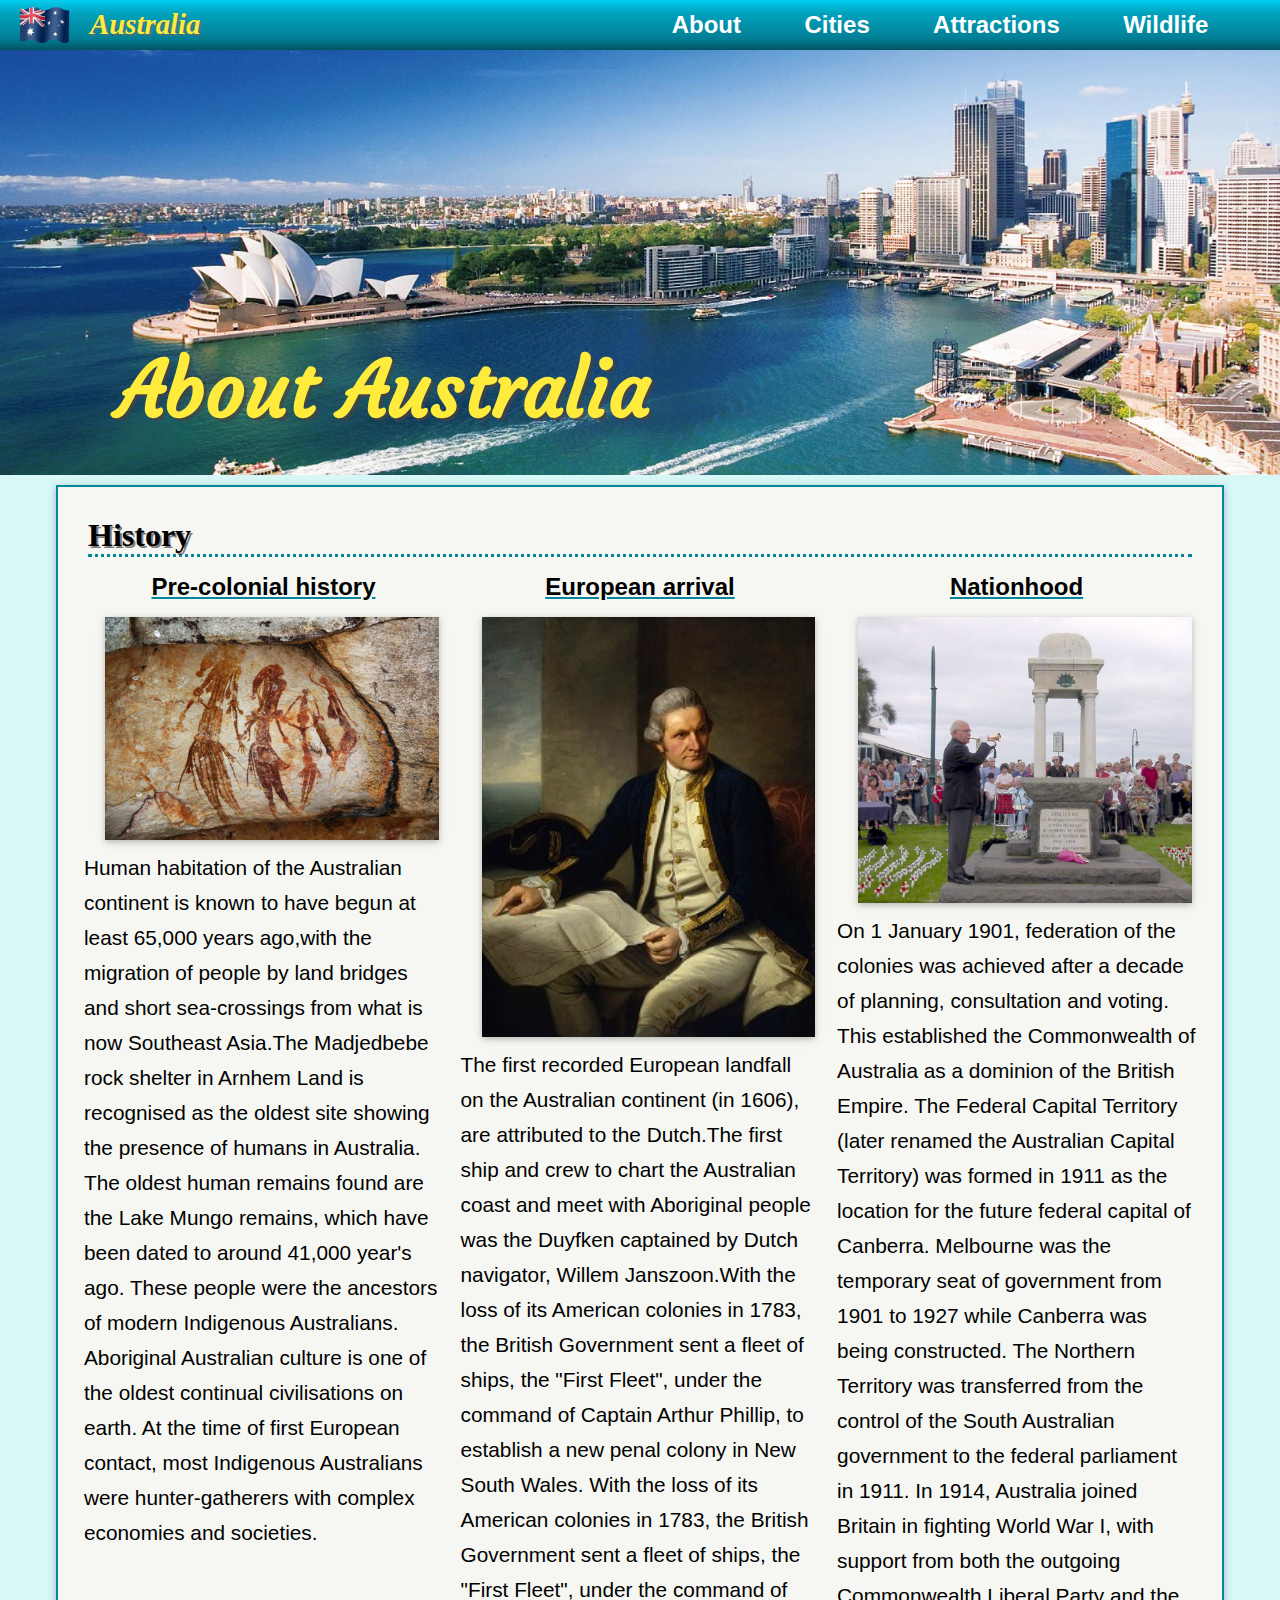
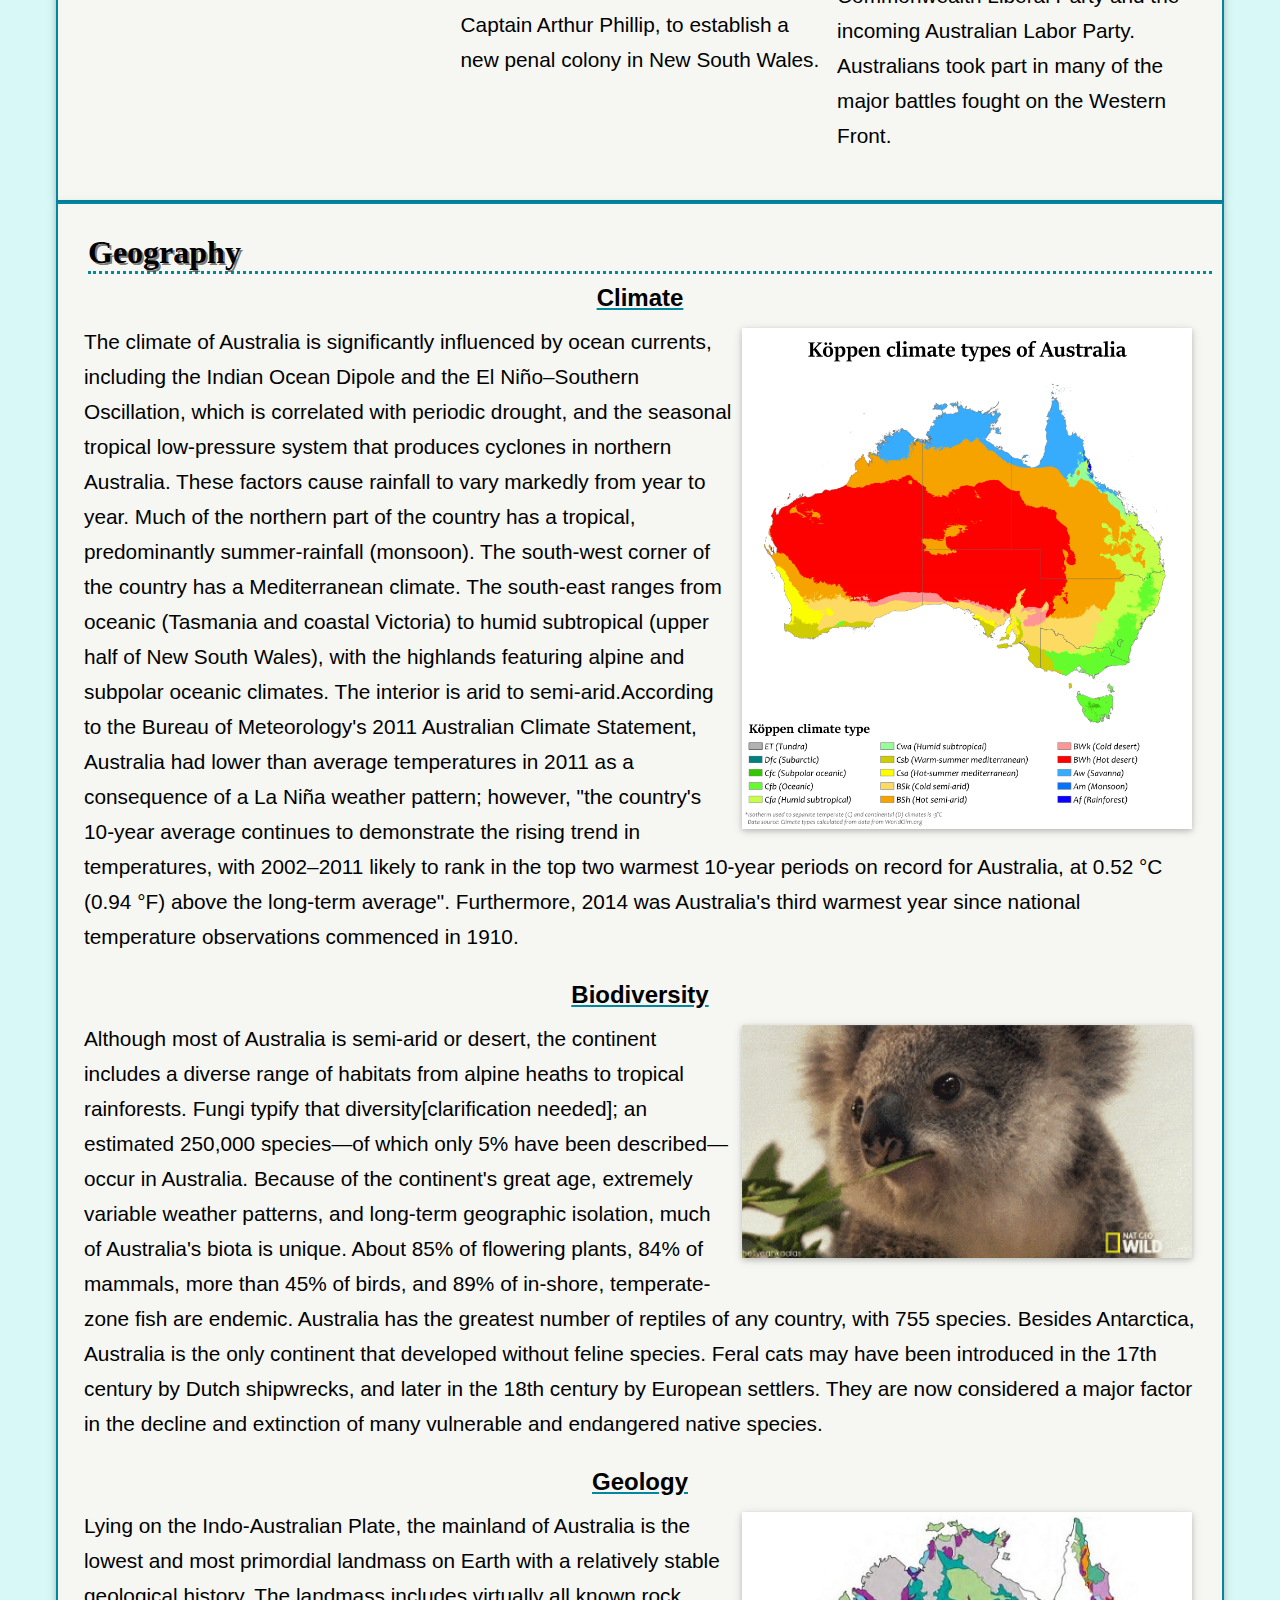
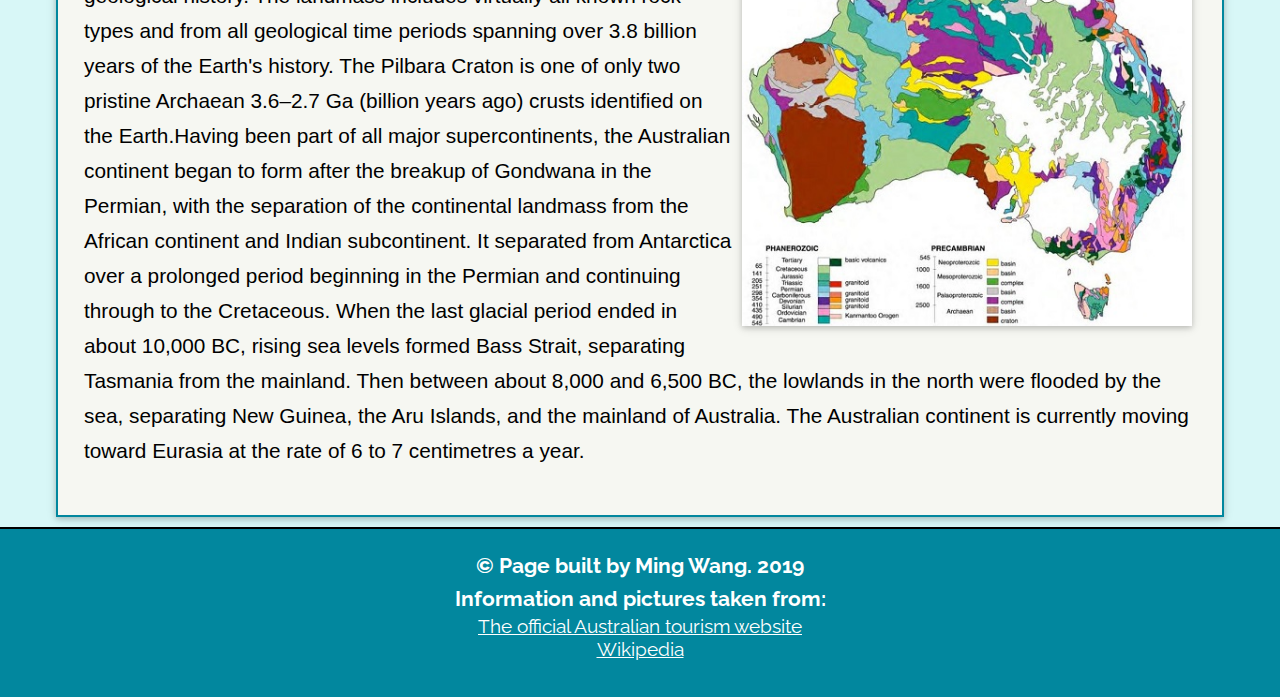
<file: index.html>
﻿<!DOCTYPE html>
<html lang="en">
<head>
    <meta charset="UTF-8">
    <meta name="viewport" content="width=device-width, initial-scale=1">
    <link rel="shortcut icon" type="image/x-icon" href="./images/ico.jpg">
    <link rel="stylesheet" href="styles/About.css">
    <link href="https://fonts.googleapis.com/css?family=Courgette&display=swap" rel="stylesheet">
    <link href="https://fonts.googleapis.com/css?family=Big+Shoulders+Display|Raleway&display=swap" rel="stylesheet">
    <title>Australia About</title>

</head>
<body>
<div class="wrapper">
    <header>
    <div class="top-bar">
        <div class="flag">
            <img src="images/flag.gif" alt="Australian flag">
            <h1>Australia</h1>
        </div>
        <button class="btn-menu" id="btn-menu"><span class="hamburger-icon">&#9776;</span><span class="sr-only">Menu</span></button>
        <nav>
            <ul>
                <li><a href="index.html">About</a></li>
                <li><a href="cities.html">Cities</a></li>
                <li><a href="attractions.html">Attractions</a></li>
                <li><a href="wildlife.html">Wildlife</a></li>
            </ul>
        </nav>
    </div>
    <div class="banner">
            <picture>
                <source media="(max-width: 600px)" srcset="images/main-mobile.jpg">
                <img src="images/main.jpg" alt="Main picture">
            </picture>
            <h2>About Australia</h2>
        </div>		
    </header>
        <div class="page-content-wrap">
        <main>
            <section>
                <div class="row">
                    <article class="one_col">
                        <h3>History</h3>
                        <div class="history">
                            <h4>Pre-colonial history</h4>
                            <div class="history_content">
                                <img src="images/Bradshaw_rock_paintings.jpg" alt="Bradshaw rock paintings">
                                <p>
                                    Human habitation of the Australian continent is known to have begun at least 65,000 years ago,with the migration of people by land bridges and short sea-crossings from what is now Southeast Asia.The Madjedbebe rock shelter in Arnhem Land is recognised as the oldest site showing the presence of humans in Australia. The oldest human remains found are the Lake Mungo remains, which have been dated to around 41,000 year's ago. These people were the ancestors of modern Indigenous Australians. Aboriginal Australian culture is one of the oldest continual civilisations on earth. At the time of first European contact, most Indigenous Australians were hunter-gatherers with complex economies and societies.
                                </p>
                                
                            </div>
                        </div>
                        <div class="history">
                            <h4>European arrival</h4>
                            <div class="history_content">
                                <img src="images/Captainjamescookportrait.jpg" alt="Captain james cook portrait">
                                <p>
                                    The first recorded European landfall on the Australian continent (in 1606), are attributed to the Dutch.The first ship and crew to chart the Australian coast and meet with Aboriginal people was the Duyfken captained by Dutch navigator, Willem Janszoon.With the loss of its American colonies in 1783, the British Government sent a fleet of ships, the "First Fleet", under the command of Captain Arthur Phillip, to establish a new penal colony in New South Wales. With the loss of its American colonies in 1783, the British Government sent a fleet of ships, the "First Fleet", under the command of Captain Arthur Phillip, to establish a new penal colony in New South Wales. 
                                </p>
                            </div>
                        </div>
                        <div class="history">
                            <h4>Nationhood</h4>
                            <div class="history_content">
                                <img src="images/Anzac2.jpg" alt="Anzac.jpg" >
                                <p>
                                    On 1 January 1901, federation of the colonies was achieved after a decade of planning, consultation and voting. This established the Commonwealth of Australia as a dominion of the British Empire. The Federal Capital Territory (later renamed the Australian Capital Territory) was formed in 1911 as the location for the future federal capital of Canberra. Melbourne was the temporary seat of government from 1901 to 1927 while Canberra was being constructed. The Northern Territory was transferred from the control of the South Australian government to the federal parliament in 1911. In 1914, Australia joined Britain in fighting World War I, with support from both the outgoing Commonwealth Liberal Party and the incoming Australian Labor Party. Australians took part in many of the major battles fought on the Western Front. 
                                </p>
                            </div>
                        </div>
                    </article>
                </div>
            </section>
            <section>
                <div class="row">
                    <article class="two_col">
                        <h3>Geography</h3>
                            <div class="geo">
                                <h4>Climate</h4>
                                <div class="geography-content">
                                    <img src="images/Australia_Köppen.svg.png" alt="Australian climate">
                                    <p>
                                        The climate of Australia is significantly influenced by ocean currents, including the Indian Ocean Dipole and the El Niño–Southern Oscillation, which is correlated with periodic drought, and the seasonal tropical low-pressure system that produces cyclones in northern Australia. These factors cause rainfall to vary markedly from year to year. Much of the northern part of the country has a tropical, predominantly summer-rainfall (monsoon). The south-west corner of the country has a Mediterranean climate. The south-east ranges from oceanic (Tasmania and coastal Victoria) to humid subtropical (upper half of New South Wales), with the highlands featuring alpine and subpolar oceanic climates. The interior is arid to semi-arid.According to the Bureau of Meteorology's 2011 Australian Climate Statement, Australia had lower than average temperatures in 2011 as a consequence of a La Niña weather pattern; however, "the country's 10-year average continues to demonstrate the rising trend in temperatures, with 2002–2011 likely to rank in the top two warmest 10-year periods on record for Australia, at 0.52 °C (0.94 °F) above the long-term average". Furthermore, 2014 was Australia's third warmest year since national temperature observations commenced in 1910.
                                    </p>
                                </div>
                            </div>
                        </article>
                    <article class="two_col">
                        <div class="geo">
                        <h4>Biodiversity</h4>
                        <div class="geography-content">
                        <img src="images/8ab83abb133743f981a8b390347e199b.gif" alt="A koala">
                        <p>
                            Although most of Australia is semi-arid or desert, the continent includes a diverse range of habitats from alpine heaths to tropical rainforests. Fungi typify that diversity[clarification needed]; an estimated 250,000 species—of which only 5% have been described—occur in Australia. Because of the continent's great age, extremely variable weather patterns, and long-term geographic isolation, much of Australia's biota is unique. About 85% of flowering plants, 84% of mammals, more than 45% of birds, and 89% of in-shore, temperate-zone fish are endemic. Australia has the greatest number of reptiles of any country, with 755 species. Besides Antarctica, Australia is the only continent that developed without feline species. Feral cats may have been introduced in the 17th century by Dutch shipwrecks, and later in the 18th century by European settlers. They are now considered a major factor in the decline and extinction of many vulnerable and endangered native species.
                        </p>
                        </div>
                        </div>
                    </article>
                    <article class="two_col">
                        <div class="geo">
                        <h4>Geology</h4>
                        <div class="geography-content">
                        <img src="images/Ausgeolbasic.jpg" alt="geology">
                            <p>
                                Lying on the Indo-Australian Plate, the mainland of Australia is the lowest and most primordial landmass on Earth with a relatively stable geological history. The landmass includes virtually all known rock types and from all geological time periods spanning over 3.8 billion years of the Earth's history. The Pilbara Craton is one of only two pristine Archaean 3.6–2.7 Ga (billion years ago) crusts identified on the Earth.Having been part of all major supercontinents, the Australian continent began to form after the breakup of Gondwana in the Permian, with the separation of the continental landmass from the African continent and Indian subcontinent. It separated from Antarctica over a prolonged period beginning in the Permian and continuing through to the Cretaceous. When the last glacial period ended in about 10,000 BC, rising sea levels formed Bass Strait, separating Tasmania from the mainland. Then between about 8,000 and 6,500 BC, the lowlands in the north were flooded by the sea, separating New Guinea, the Aru Islands, and the mainland of Australia. The Australian continent is currently moving toward Eurasia at the rate of 6 to 7 centimetres a year.
                            </p>
                        </div>
                     </div>
                    </article>
                </div>
            </section>
        </main>
        </div>
        <footer>
            <h5>&copy; Page built by Ming Wang. 2019</h5>
            <h5>Information and pictures taken from:</h5>
            <p>
                <a href="https://www.australia.com/en-ca">The official Australian tourism website</a><br>
                <a href="https://en.wikipedia.org/wiki/Australia">Wikipedia</a>
            </p>
        </footer>
</div>
<script src="scripts/menu.js"></script>
<script src="scripts/jquery-2.1.1.js"></script>
<script src="scripts/jquery.cycle2.min.js"></script>
</body>
</html>
</file>
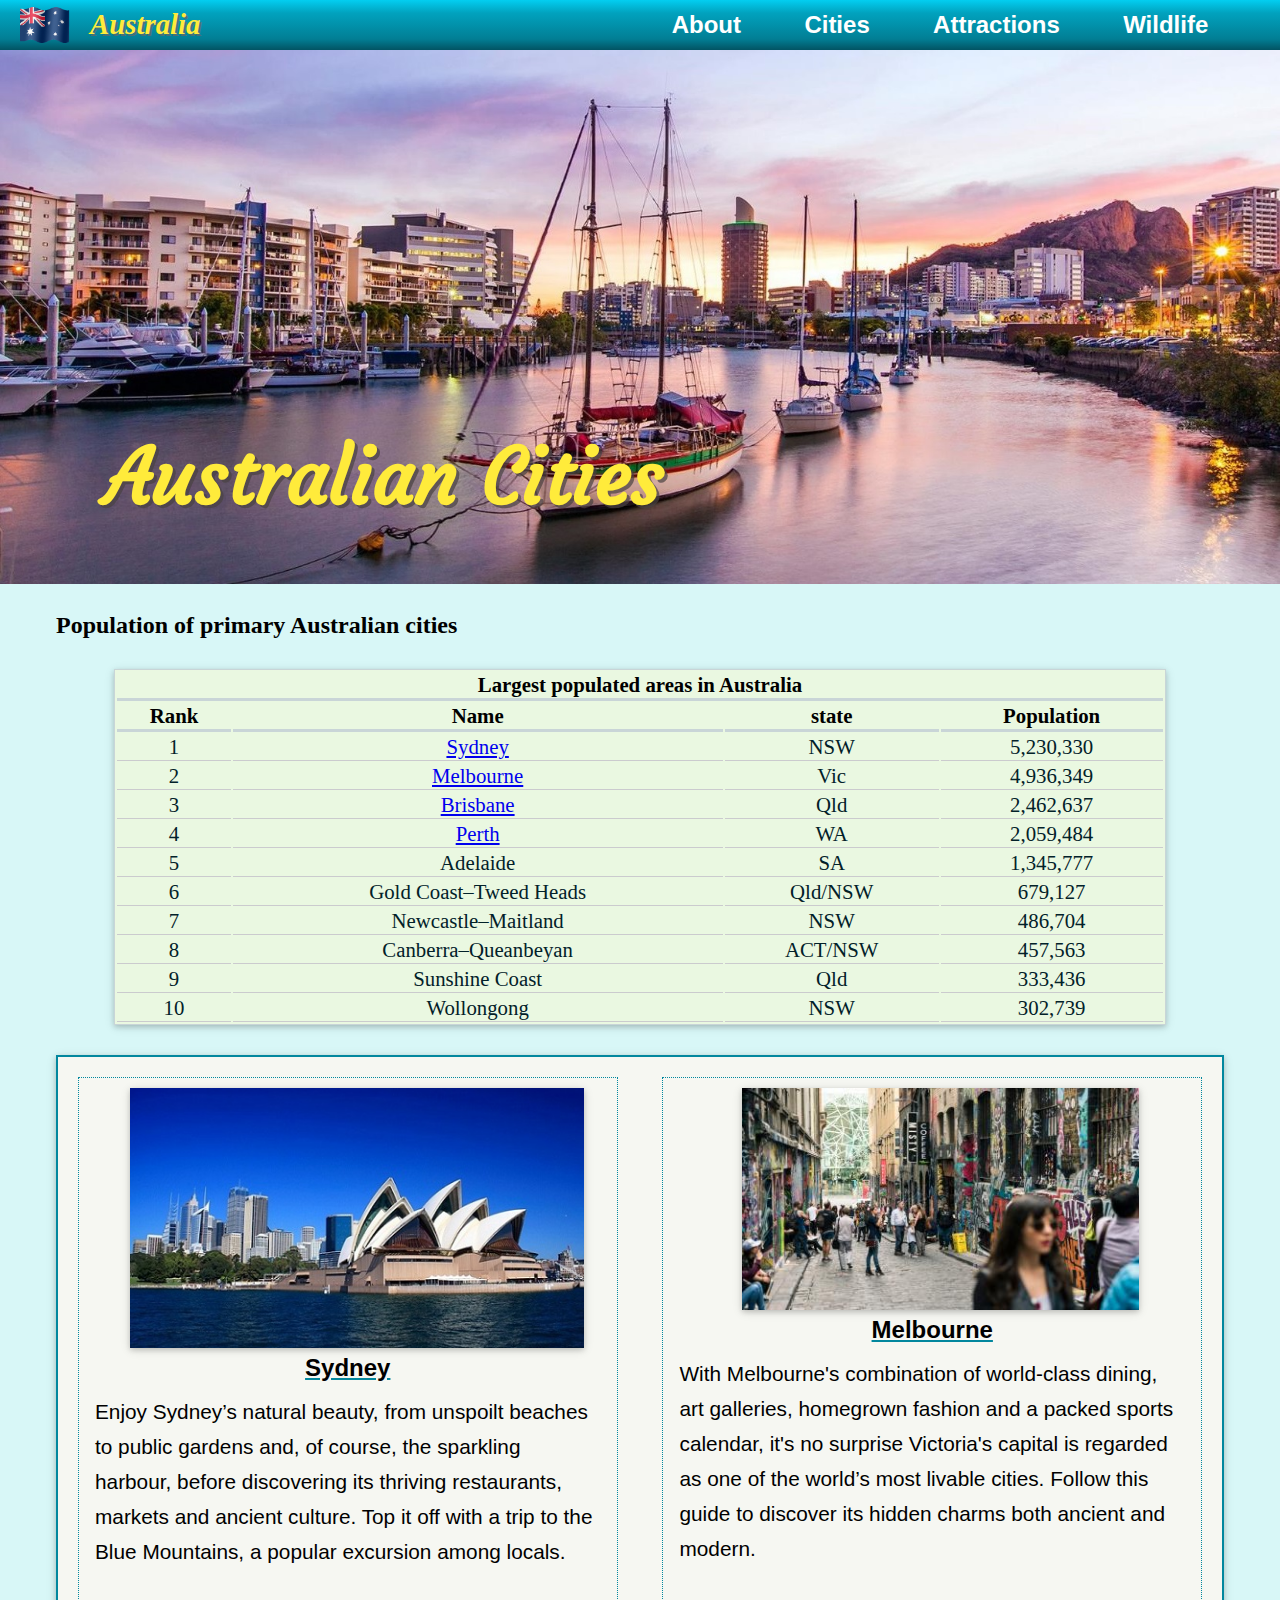
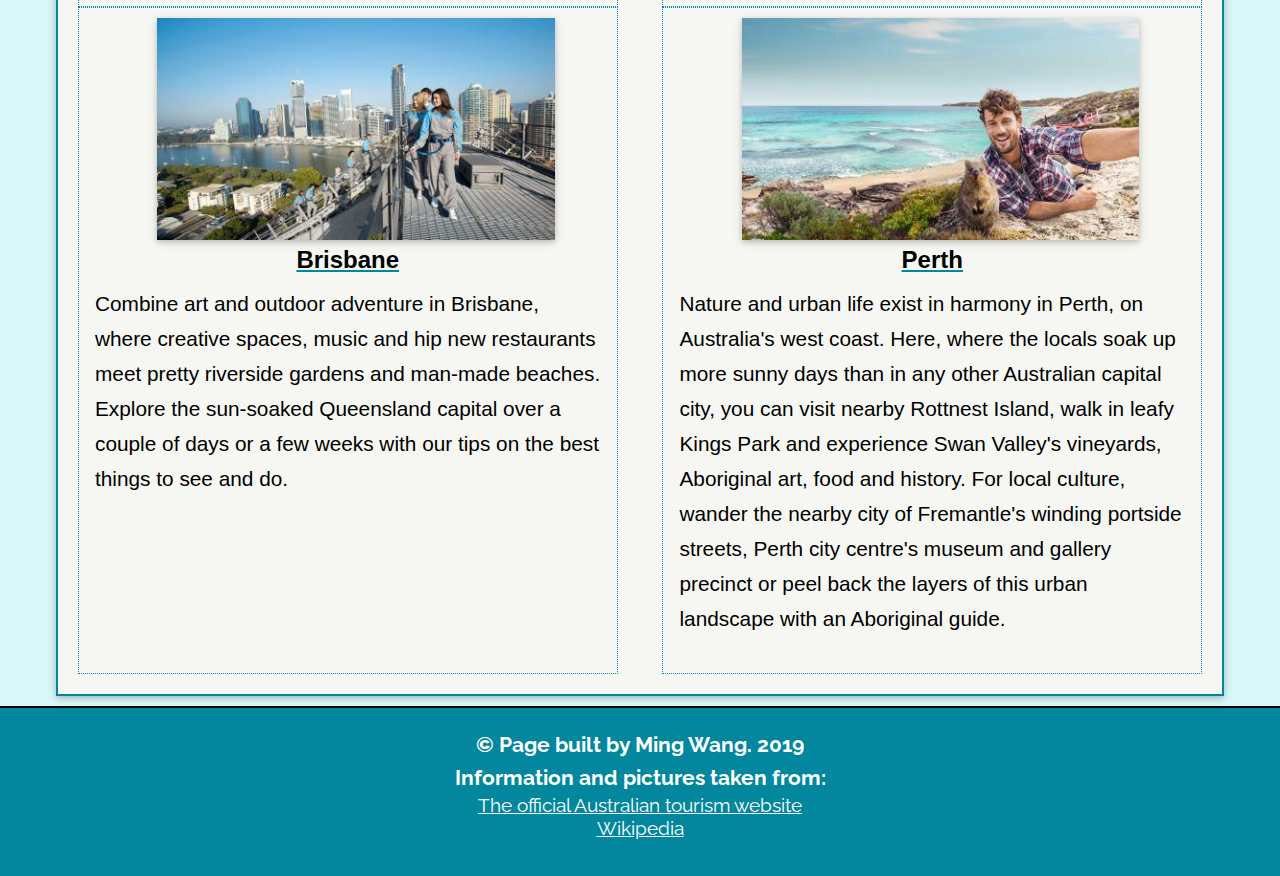
<file: Cities.html>
<!DOCTYPE html>
<html lang="en">
<head>
    <meta charset="UTF-8">
    <meta name="viewport" content="width=device-width, initial-scale=1">
    <link rel="shortcut icon" type="image/x-icon" href="./images/ico.jpg">
    <link rel="stylesheet" href="styles/About.css">
    <link href="https://fonts.googleapis.com/css?family=Courgette&display=swap" rel="stylesheet">
    <link href="https://fonts.googleapis.com/css?family=Big+Shoulders+Display|Raleway&display=swap" rel="stylesheet">
    <title>Australia About</title>
    <script src="scripts/jquery-2.1.1.js"></script>
    <script src="scripts/jquery.cycle2.min.js"></script>

</head>
<body>
<div class="wrapper">
    <header>
    <div class="top-bar">
        <div class="flag">
            <img src="images/flag.gif" alt="Australian flag">
            <h1>Australia</h1>
        </div>
        <button class="btn-menu" id="btn-menu"><span class="hamburger-icon">&#9776;</span><span class="sr-only">Menu</span></button>
        <nav>
            <ul>
                <li><a href="index.html">About</a></li>
                <li><a href="cities.html">Cities</a></li>
                <li><a href="attractions.html">Attractions</a></li>
                <li><a href="wildlife.html">Wildlife</a></li>
            </ul>
        </nav>
    </div>
<div class="banner">
		<picture>
			<source media="(max-width: 600px)" srcset="images/cities-mobile.jpg">
			<img src="images/cities.jpg" alt="city picture">
		</picture>
		<h2>Australian Cities</h2>
	</div>		
</header>

<div class="page-content-wrap">
<main>
<section class="cities_table">
	<br>
	<h2>Population of primary Australian cities</h2>
<table>
	<tr>
			<th colspan="4">Largest populated areas in Australia</th>
	</tr>
	<tr>
		<th>Rank</th>
		<th>Name</th>
		<th>state</th>
		<th>Population</th>
	</tr>
	<tr>
		<td>1</td>
		<td><a href="#Syney">Sydney</a></td>
		<td>NSW</td>
		<td>5,230,330</td>
	</tr>
	<tr>
		<td>2</td>
		<td><a href="#Melbourne">Melbourne</a></td>
		<td>Vic</td>
		<td>4,936,349</td>
	</tr>
	<tr>
		<td>3</td>
		<td><a href="#Brisbane">Brisbane</a></td>
		<td>Qld</td>
		<td>2,462,637</td>
	</tr>
	<tr>
		<td>4</td>
		<td><a href="#Perth">Perth</a></td>
		<td>WA</td>
		<td>2,059,484</td>
	</tr>
	<tr>
		<td>5</td>
		<td>Adelaide</td>
		<td>SA</td>
		<td>1,345,777</td>
	</tr>
	<tr>
		<td>6</td>
		<td>Gold Coast–Tweed Heads</td>
		<td>Qld/NSW</td>
		<td>679,127</td>
	</tr>
	<tr>
		<td>7</td>
		<td>Newcastle–Maitland</td>
		<td>NSW</td>
		<td>486,704</td>
	</tr>
	<tr>
		<td>8</td>
		<td>Canberra–Queanbeyan</td>
		<td>ACT/NSW</td>
		<td>457,563</td>
	</tr>
	<tr>
		<td>9</td>
		<td>Sunshine Coast</td>
		<td>Qld</td>
		<td>333,436</td>
	</tr>
	<tr>
		<td>10</td>
		<td>Wollongong</td>
		<td>NSW</td>
		<td>302,739	</td>
	</tr>
</table>
</section>
<section class="cities intro">
<div class="row">
<article class="one_col">
	<div class="one_city">
			<a name="Syney"><img src="images/sydney.jpg" alt="sydney"></a>
		<h4>Sydney</h4>
		<p>
			Enjoy Sydney’s natural beauty, from unspoilt beaches to public gardens and, of course, the sparkling harbour, before discovering its thriving restaurants, markets and ancient culture. Top it off with a trip to the Blue Mountains, a popular excursion among locals.
		</p>
	</div>
	<div class="one_city">
			<a name="Melbourne"><img src="images/Melbourne.jpg" alt="Melbourne"></a>
		<h4>Melbourne</h4>
		<p>
			With Melbourne's combination of world-class dining, art galleries, homegrown fashion and a packed sports calendar, it's no surprise Victoria's capital is regarded as one of the world’s most livable cities. Follow this guide to discover its hidden charms both ancient and modern.
		</p>		
	</div>
	<div class="one_city">
			<a name="Brisbane"><img src="images/Brisbane.jpg" alt="Brisbane"></a>
			<h4>Brisbane</h4>
			<p>
				Combine art and outdoor adventure in Brisbane, where creative spaces, music and hip new restaurants meet pretty riverside gardens and man-made beaches. Explore the sun-soaked Queensland capital over a couple of days or a few weeks with our tips on the best things to see and do.
			</p>		
		</div>
		<div class="one_city">
				<a name="Perth"><img src="images/Perth.jpg" alt="Perth"></a>
				<h4>Perth</h4>
				<p>
					Nature and urban life exist in harmony in Perth, on Australia's west coast. Here, where the locals soak up more sunny days than in any other Australian capital city, you can visit nearby Rottnest Island, walk in leafy Kings Park and experience Swan Valley's vineyards, Aboriginal art, food and history. For local culture, wander the nearby city of Fremantle's winding portside streets, Perth city centre's museum and gallery precinct or peel back the layers of this urban landscape with an Aboriginal guide.
				</p>		
			</div>
</article>
</div>
</section>
</main>
</div>
<footer>
	<h5>&copy; Page built by Ming Wang. 2019</h5>
	<h5>Information and pictures taken from:</h5>
	<p>
		<a href="https://www.australia.com/en-ca">The official Australian tourism website</a><br>
		<a href="https://en.wikipedia.org/wiki/Australia">Wikipedia</a>
	</p>
</footer>
</div>
<script src="scripts/menu.js"></script>
</body>
</html>
</file>
<file: styles/About.css>
@charset "utf-8";

/* Box Sizing Reset */
/* apply a natural box layout model to all elements, but allowing components to change */

*,
*:before,
*:after {
    box-sizing: border-box;
}
/* Responsive Images Reset */
img {
    max-width: 100%;
    height: auto;
}

h1, h2, h3, h4, h5, h6, p {
    margin-top: 0;
}
p {
    line-height: 1.2;
}
body {
    margin: 0;
	background-color: rgb(216, 247, 247)
}

.top-bar {
    width: 100%;
    display: flex;
    flex-wrap: wrap;
    justify-content: space-between;
	align-items: center;
	background: linear-gradient(to bottom, rgb(3, 206, 241) 0%,rgb(1, 162, 190) 26%,rgb(2, 126, 148) 78%,rgb(2, 83, 99) 100%);
}
.flag {
	display: flex;
	padding: 0;
	margin: 0;
	width: 300px;
	align-items: center;
}

.flag img{
	width: 50px;
    max-width: 26%;
	padding:0;
	margin: 5px 20px;
	height: auto;
}
.flag h1{
	color: #FFEB3B;
	font-family: Georgia, 'Times New Roman', Times, serif;
	font-size: 1.6em;
	font-weight: bold;
	font-style: italic;
	text-shadow: 2px 2px 0 rgba(107, 101, 101, 0.7);
padding: 0;
margin: 0;
}

.btn-menu {
    font-size: 2.3em;
    background-color:transparent;
    border: none;
    color: white;
    display: block;
    height: 50px;
    line-height: 1;
    width: 50px;
    display: flex;
    justify-content: center;
    align-items: center;
    cursor: pointer;
}

.hamburger-icon {
    display: block;
    height: 40px;
}

.top-bar nav {
	display: none;

}
.show .top-bar nav {
    width: 100%;
	display: block;

}
.top-bar ul {
	margin: 0;
	padding: 0;
	list-style: none;

}

.top-bar nav a {
    padding: 0 20px;
    line-height: 50px;
    font-size: 1.3em;
	text-decoration: none;
	display: block;
	color: white;
	text-align: center;

}

header nav a:hover,
header nav a:focus,
header nav a:active {
	background-color: rgb(153, 192, 199);
}
.banner{
	display: block;
	position: relative;
}
.banner img {
display: block;
}
.banner h2{
    font-family: 'Courgette', cursive;
	color: #FFEB3B;
	position: absolute;
	top: 80%;
	left: 30%;
	transform: translate(-50%, -50%);
	font-size: 6vw;
	white-space: nowrap;
	text-shadow: 3px 3px 0 rgba(73, 66, 66, 0.7);
}
.page-content-wrap{
    padding: 10px 16px;
    max-width: 1200px;
    margin: 0 auto;
}
.row{
	padding: 20px;
	border:solid rgb(2, 135, 158) 2px;
	box-shadow: 0 2px 5px 0 rgba(0,0,0,0.16), 0 2px 10px 0 rgba(0,0,0,0.12);
	background-color: rgb(246, 247, 242);
}

.row h3{
	font-weight: bold;
	border-bottom: rgb(2, 135, 158) dotted 3px;
	width: 100%;
	font-size: 2em;
	margin: 10px;
	text-align: left;
	text-shadow: 2px 2px 0 rgba(73, 66, 66, 0.7);
}

.row h4{
	font-family: Arial, Helvetica, sans-serif;
	text-align: center;
	text-decoration: rgb(2, 135, 158) underline;
	font-size: 1.5em;
	margin: 6px;
}

.row p{
	font-size: 1.3em;
	font-family: Arial, Helvetica, sans-serif;
	line-height: 35px;
	padding:6px;

}
.one_col {
	display: flex;
	flex-wrap: wrap;
	justify-content: space-between;	

}
.row img{
	margin: 0 auto;
	padding: 0;
	box-shadow: 0 2px 5px 0 rgba(0,0,0,0.16), 0 2px 10px 0 rgba(0,0,0,0.12);
}
.geo img:hover{
	width: 100%;
}

footer{
	background:rgb(2, 135, 158);
	padding:20px;
	line-height: 33px;
	text-align: center;
	font-family: 'Big Shoulders Display', cursive;
	font-family: 'Raleway', sans-serif;
	border-top:solid 2px black;
	margin: 0;
	}

footer h5{
	padding:0;
	margin: 0;
	font-size:1.3em;
	font-family: 'Big Shoulders Display', cursive;
	font-family: 'Raleway', sans-serif;
	color:white;
}
footer a{
	font-size: 1.2em;
	text-align: left;
	color: #ffffff;
}

.sr-only {
    position: absolute;
    width: 1px;
    height: 1px;
    padding: 0;
    margin: -1px;
    overflow: hidden;
    clip: rect(0,0,0,0);
    border: 0;
}

table{
	margin:30px auto;
	font-size: 1.3em;
	color: rgb(2, 33, 41);
	background-color: rgb(234, 248, 225);
	width: 90%;
	border: 1px solid rgba(22, 22, 161, 0.151);
	text-align: center;
	box-shadow: 0 2px 5px 0 rgba(0,0,0,0.16), 0 2px 10px 0 rgba(0,0,0,0.12);

}

.cities_table th{
	color: black;
	font-size: 1em;
	border-bottom: 3px solid rgba(22, 22, 161, 0.151);
}

.cities_table td{
	border-bottom: 1px solid rgb(203, 203, 206);
}

.hero-slider{
	position: relative;
	height: auto;
    width: 100%;
    margin: 2% auto;
	overflow: hidden;
	box-shadow: 0 5px 5px 0 rgba(0, 0, 0, 0.37), 0 2px 10px 0 rgba(0, 0, 0, 0.253);
}

.prev,
.next{
    display: block;
    background: none;
    border:none;
    padding: 0;
    position: absolute;
    top: 50%;
    z-index: 900;
    width: 16px;
    transform: translateY(-50%);
    cursor: pointer;
}

.prev{
    left: 10px;
}
.next{
    right: 10px;
}

.hero-slider-th-container{
    display: flex;
    z-index:100;
    background-color: rgba(0,0,0,.7);/*最后一个值是透明度*/
    position: absolute;
    bottom: 10px;
    left: 50%;
    border-radius: 5px;
    border:1px solid white;
    padding: 5px;
    transform:translateX(-50%)
}

.hero-slider-th-container a{
    width:40px;
    margin-right: 5px;
}

.hero-slide-th-container img{
    display: block;
}

#intro p{
font-size: 1.6em;
font-family: monospace;
font-weight: bold;
width: 80%;
margin: 20px auto;
}

@media (min-width: 700px){
.hamburger-icon {
    display: none;
}
.btn-menu {
		display: none;
	}

.top-bar nav {
	display: block;
	width: 50%;
}
	
.top-bar nav ul {
		display: flex;
		justify-content: space-around;

}

.top-bar nav a {
	font-weight: bold;
	font-size: 1.09em;
	font-family:Verdana, Geneva, Tahoma, sans-serif;
	margin: 0;
	padding: 0;
	background-color: transparent;
	}
	
	header nav a:hover,
	header nav a:active,
	header nav a:focus {
		color: white;
		background-color: rgba(255,255,255,0.3);
		text-decoration: none;
	}
.row img{
float: right;
width: 50%;
height:auto;
margin: 10px;
}
.hero-slider{
	position: relative;
	height: auto;
    width: 700px;
    margin: 2% auto;
    overflow: hidden;
}
}

@media (min-width: 1100px){
.flag h1{
font-size: 1.8em;
}
.top-bar nav {
	right:20%;
}
.top-bar nav ul {
	width: 600px;
}
.top-bar nav a {
	font-size: 1.5em;
}
.one_col{
	display: flex;
	flex-wrap: wrap;
	justify-content: space-between;

}
.history
{
	display: block;
	width: 33%;
}
.one_city{
	display: flex;
	width: 48%;
	border: 1px dotted rgb(2, 135, 158);
	flex-direction: column;
	align-items: center;
	padding: 10px;
}
.one_city img{
	width: 96%;
	margin: 0;
	padding: 0;

}
.history img{
	width: 90%;
}

.geo img{
	width: 40%;
}

}
</file>
